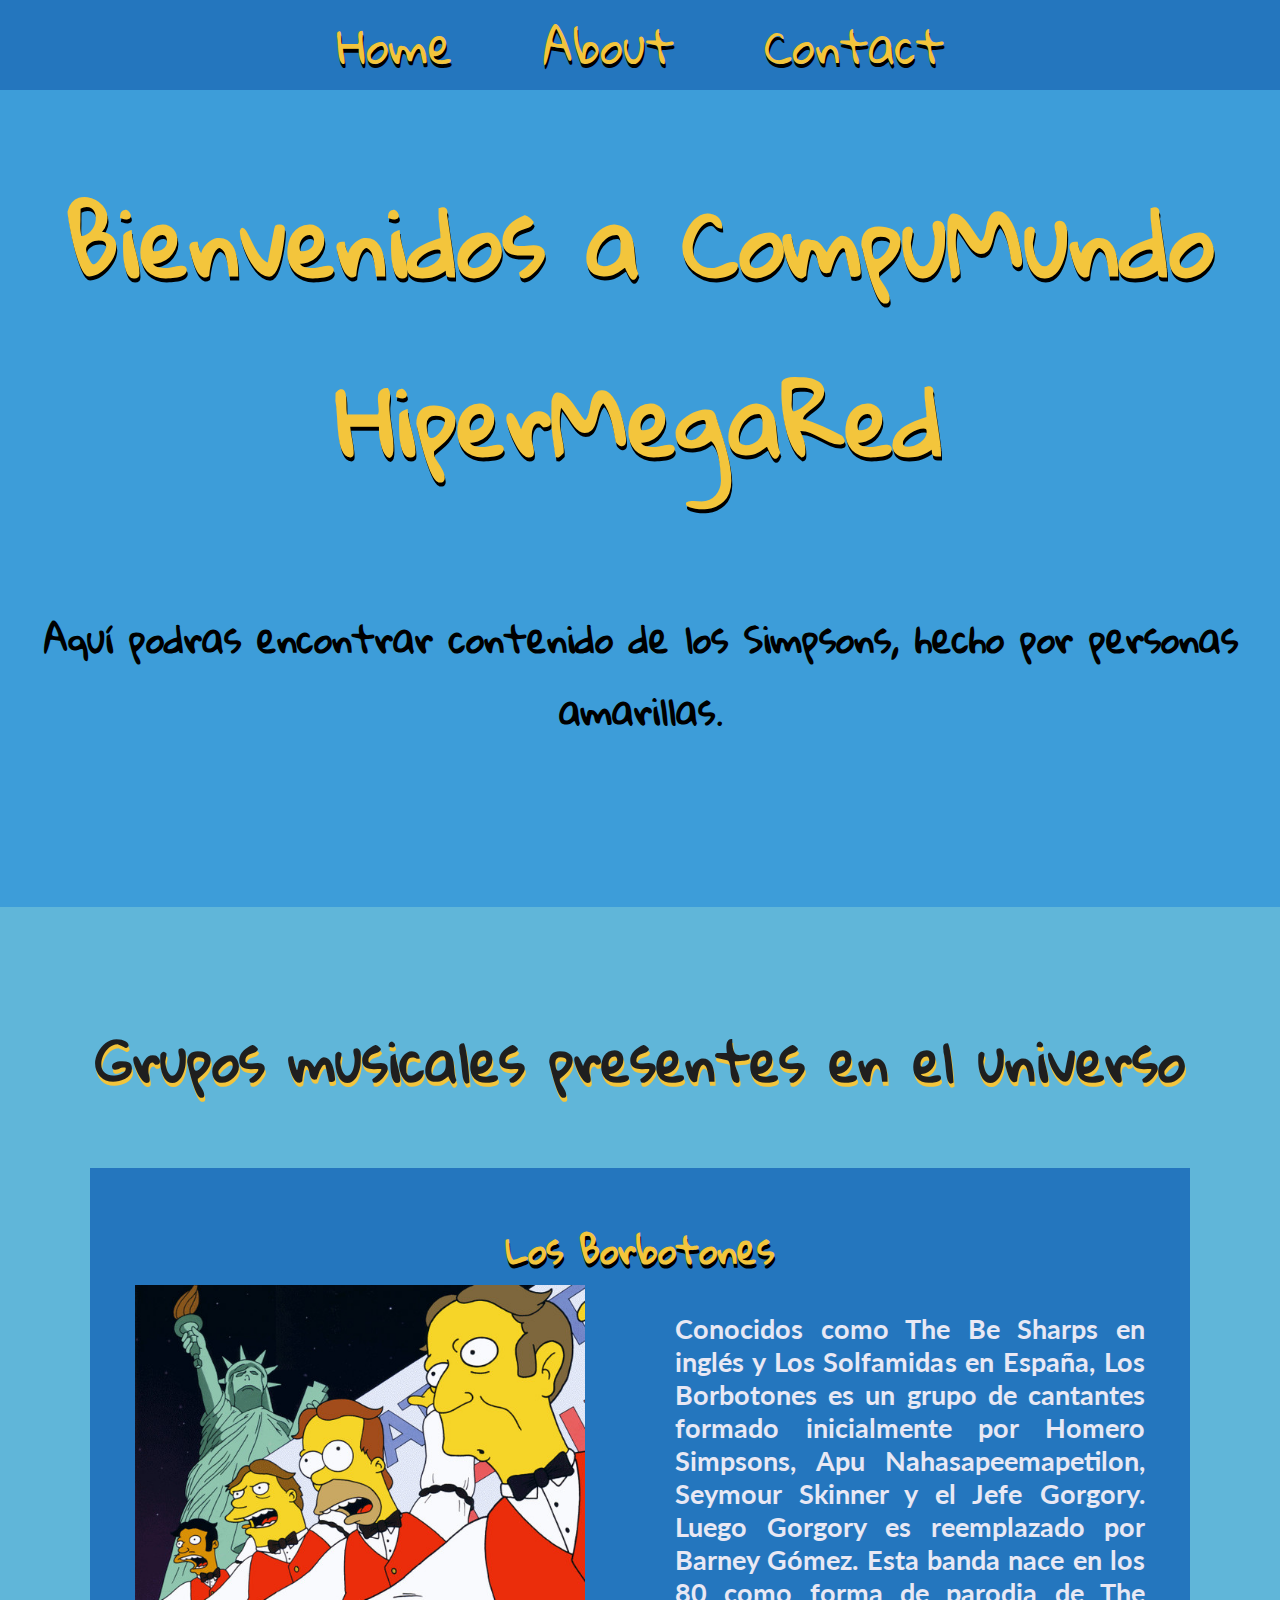
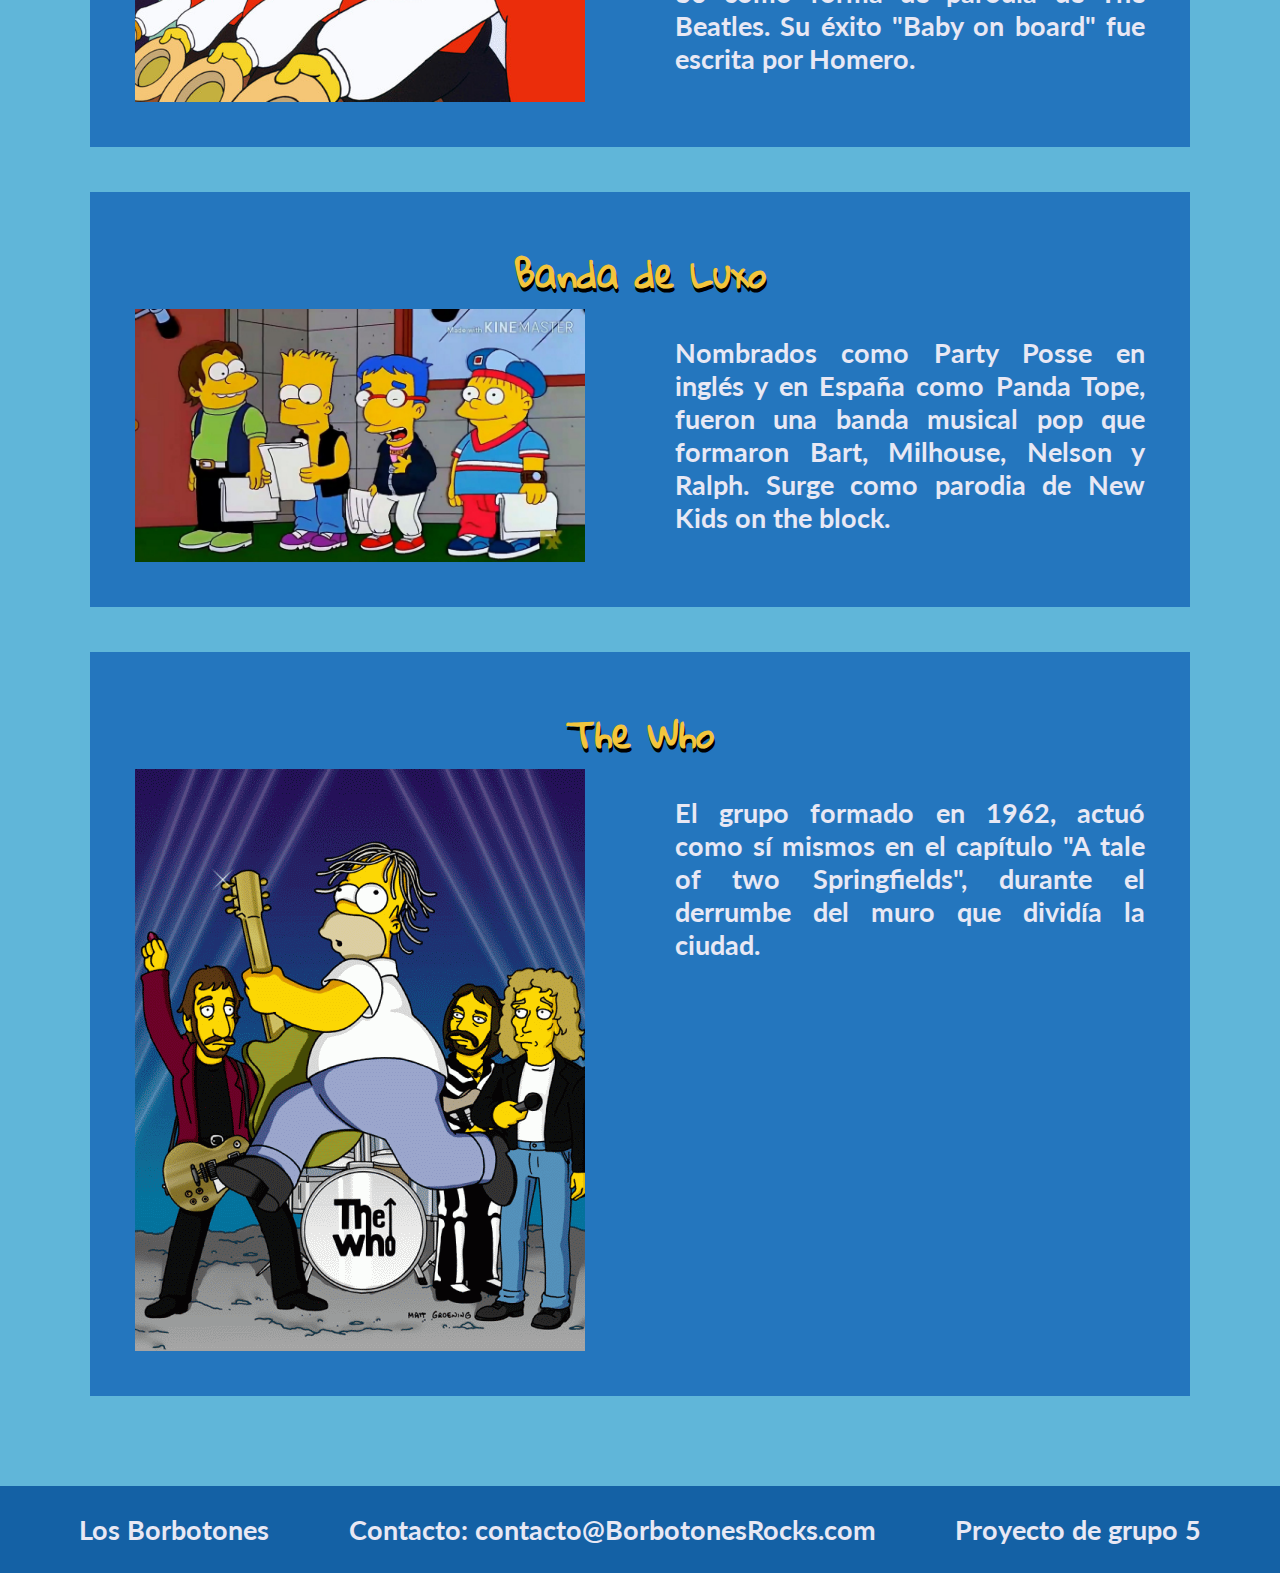
<file: index.html>
<!DOCTYPE html>
<html>

<head>
  <meta charset="utf-8">
  <meta name="viewport" content="width=device-width">
  <link rel="preconnect" href="https://fonts.googleapis.com">
  <link rel="preconnect" href="https://fonts.gstatic.com" crossorigin>
  <link
    href="https://fonts.googleapis.com/css2?family=Gloria+Hallelujah&family=Lato:ital,wght@0,100;0,300;0,400;0,700;0,900;1,100;1,300;1,400;1,700;1,900&display=swap"
    rel="stylesheet">
  <title>CompuMundoHiperMegaRed</title>
  <link rel="stylesheet" href="style.css">
</head>

<body>

  <nav>
    <a href="index.html">Home</a>
    <a href="about.html">About</a>
    <a href="contact.html">Contact</a>
  </nav>

  <main>
    <section id="title">
      <h1>
        Bien<wbr>venidos a Compu<wbr>Mundo<wbr>Hiper<wbr>MegaRed
      </h1>
      <h2>
        Aquí podras encontrar contenido de los Simpsons, hecho por personas amarillas.
      </h2>
    </section>

    <section id="blog">
      <h3>Grupos musicales presentes en el universo</h3>

      <section class="article">
        <h4>Los Borbotones</h4>
        <div class="content">
          
          <img src="./Pic/borbotones.jpg" alt="Los Borbotones">
          <p>
            Conocidos como The Be Sharps en inglés y Los Solfamidas en España, Los Borbotones es un grupo de cantantes
            formado
            inicialmente por Homero Simpsons, Apu Nahasapeemapetilon, Seymour Skinner y el Jefe Gorgory. Luego Gorgory es
            reemplazado por Barney Gómez. Esta banda nace en los 80 como forma de parodia de The Beatles. Su éxito "Baby
            on
            board" fue escrita por Homero.
          </p>
        </div>
      </section>
      
      <section class="article">
        <h4>Banda de Luxo</h4>
        <div class="content">
          <img src="./Pic/party-posse.jpg" alt="Banda de Luxo">
          <p>
            Nombrados como Party Posse en inglés y en España como Panda Tope, fueron una banda musical pop que formaron
            Bart,
            Milhouse, Nelson y Ralph. Surge como parodia de New Kids on the block.
          </p>
        </div>
        
      </section>

      <section class="article">
        <h4>The Who</h4>
        <div class="content">
          
          <img src="./Pic/the-who.webp" alt="The Who">
          <p>
            El grupo formado en 1962, actuó como sí mismos en el capítulo "A tale of two Springfields", durante el
            derrumbe
            del muro que dividía la ciudad.
          </p>
        </div>
      </section>
    </section>

  </main>



  <footer>
    <p>Los Borbotones</p>
    <p>Contacto: contacto@BorbotonesRocks.com</p>
    <p>Proyecto de grupo 5</p>
  </footer>


</body>

</html>
</file>
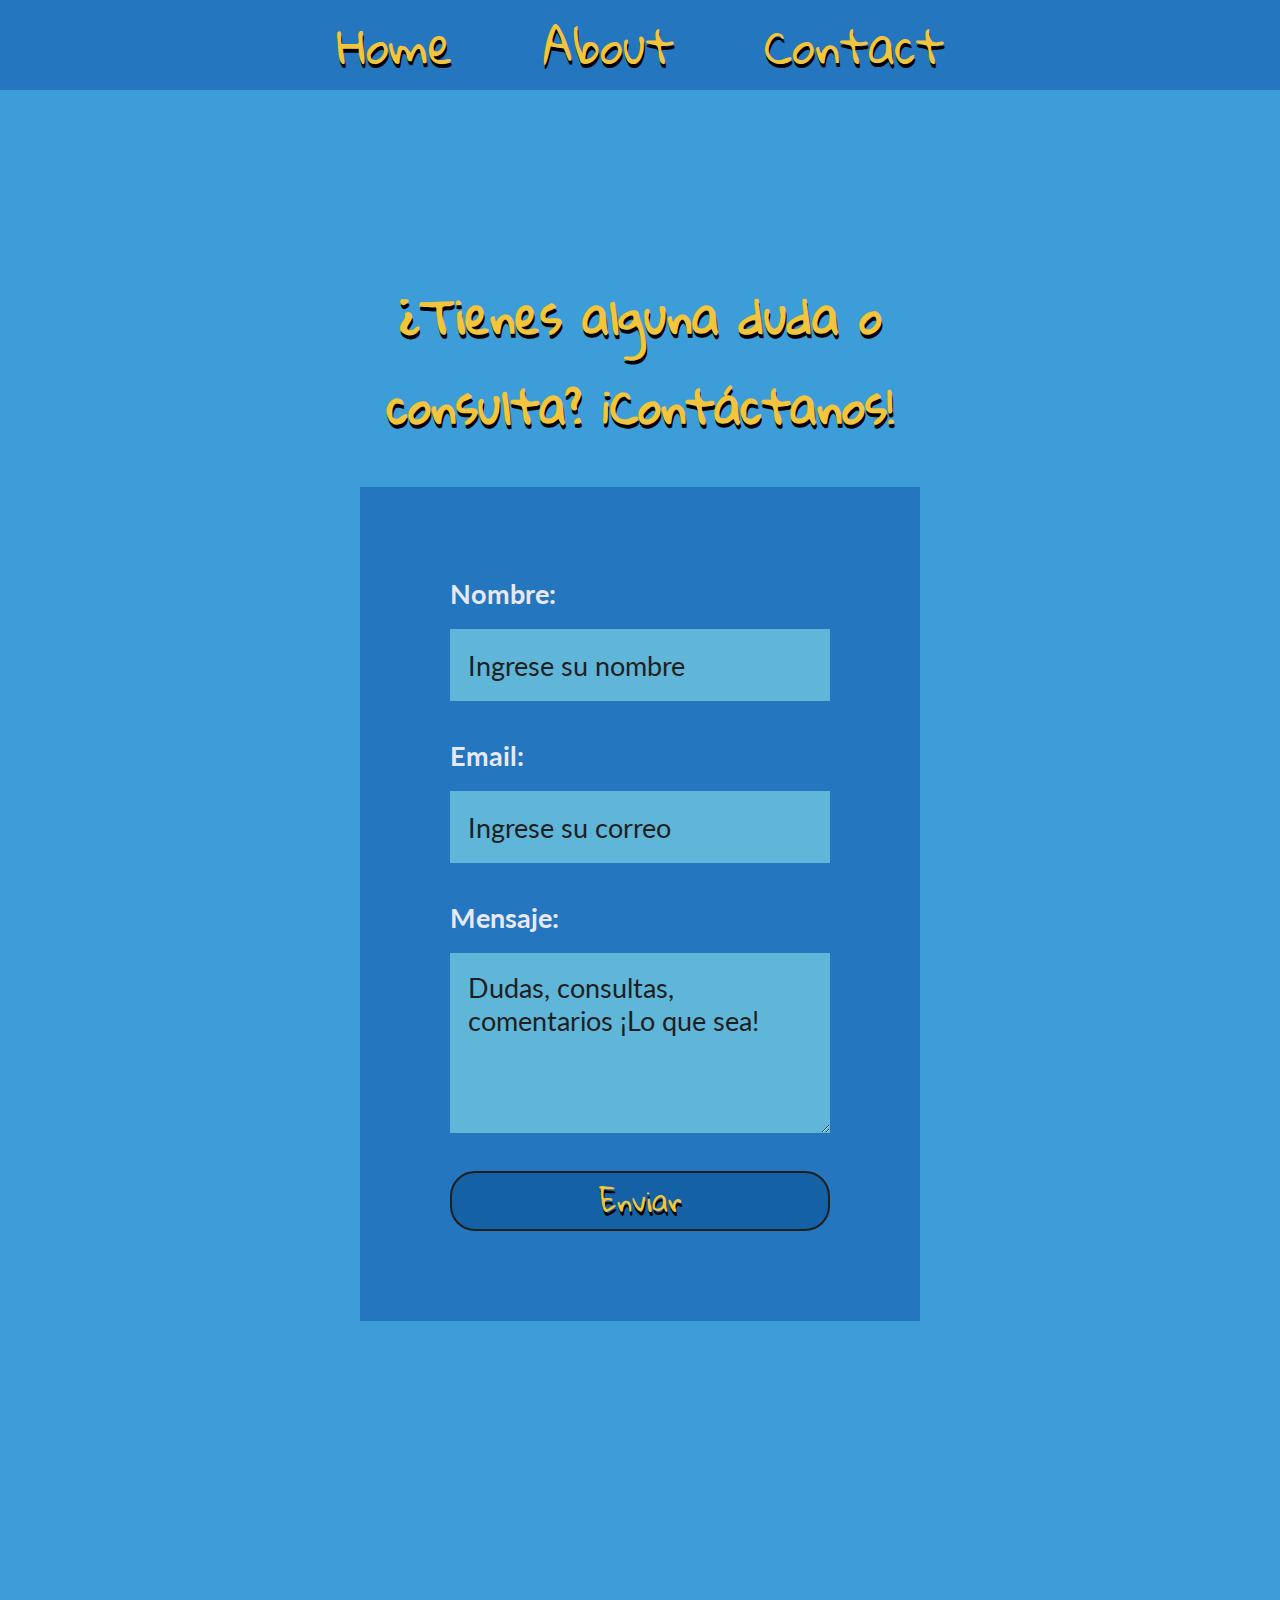
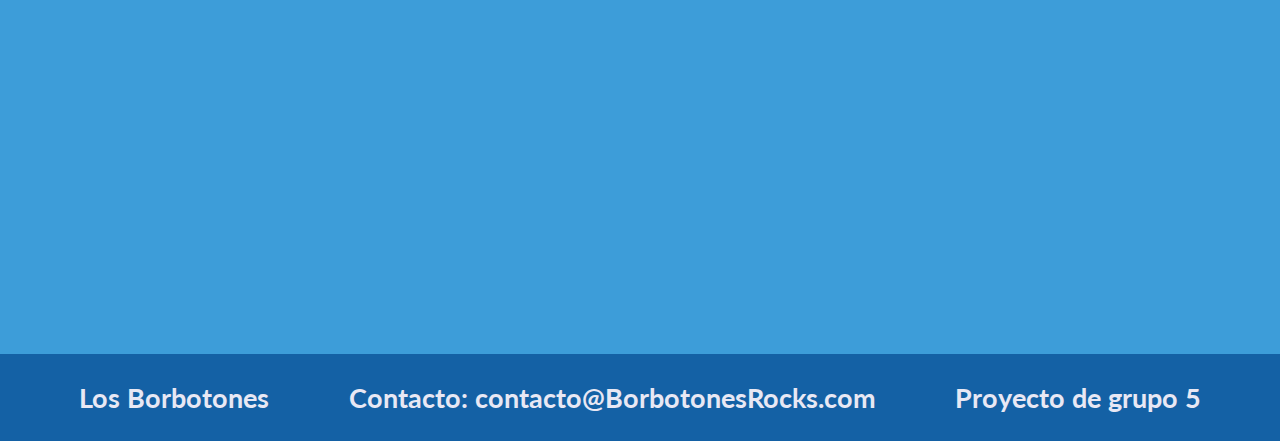
<file: contact.html>
<!DOCTYPE html>
<html lang="es">
    <head>
        <meta charset="utf-8">
        <meta name="viewport" content="width=device-width">
        <link rel="preconnect" href="https://fonts.googleapis.com">
        <link rel="preconnect" href="https://fonts.gstatic.com" crossorigin>
        <link
            href="https://fonts.googleapis.com/css2?family=Gloria+Hallelujah&family=Lato:ital,wght@0,100;0,300;0,400;0,700;0,900;1,100;1,300;1,400;1,700;1,900&display=swap"
            rel="stylesheet">
        <title>Contact</title>
        <link rel="stylesheet" href="style.css">
      </head>
<body>
    <nav>
        <a href="index.html">Home</a>
        <a href="about.html">About</a>
        <a href="contact.html">Contact</a>
      </nav>

    <main>

         <section class="contacto">      
            <h2> ¿Tienes alguna duda o consulta? ¡Contáctanos!</h2>
            <form>
              <label for="name">Nombre:</label><br>
              <input type="text" id="name" name="name" placeholder="Ingrese su nombre" required><br><br>
    
              <label for="email">Email:</label><br>
              <input type="email" id="email" name="email" placeholder="Ingrese su correo" required><br><br>
        
              <label for="message">Mensaje:</label><br>
              <textarea id="message" name="message" rows="25" cols="120" placeholder="Dudas, consultas, comentarios ¡Lo que sea!" required></textarea><br><br>
        
              <button class="sent" type="submit" value="Submit"> Enviar </button>
            </form>
          </section>

          <iframe class="map" src="https://www.google.com/maps/embed?pb=!1m18!1m12!1m3!1d101719.37050080646!2d-93.37826711733335!3d37.182879239413445!2m3!1f0!2f0!3f0!3m2!1i1024!2i768!4f13.1!3m3!1m2!1s0x87cf62f745c8983f%3A0x6bfd6cb31e690da0!2sSpringfield%2C%20Misuri%2C%20EE.%20UU.!5e0!3m2!1ses-419!2scl!4v1736431098052!5m2!1ses-419!2scl" width="600" height="450" style="border:0;" allowfullscreen="" loading="lazy" referrerpolicy="no-referrer-when-downgrade"></iframe>
 


    </main>

    <footer>
        <p>Los Borbotones</p>
        <p>Contacto: contacto@BorbotonesRocks.com</p>
        <p>Proyecto de grupo 5</p>
      </footer>
</body>
</html>
</file>
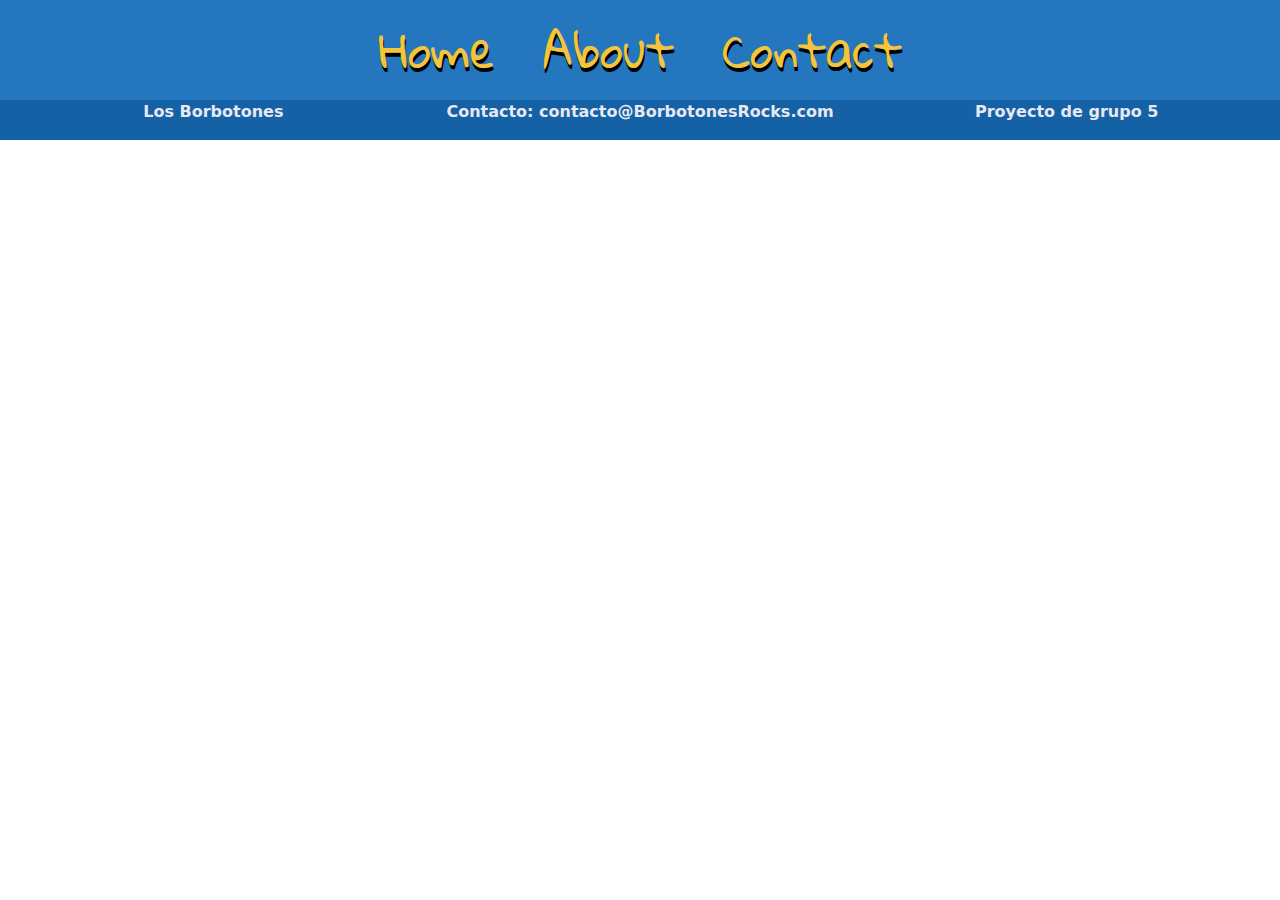
<file: navbarfooter.html>
<!DOCTYPE html>
<html>

<head>
  <meta charset="utf-8">
  <meta name="viewport" content="width=device-width">
  <link rel="preconnect" href="https://fonts.googleapis.com">
  <link rel="preconnect" href="https://fonts.gstatic.com" crossorigin>
  <link
    href="https://fonts.googleapis.com/css2?family=Gloria+Hallelujah&family=Lato:ital,wght@0,100;0,300;0,400;0,700;0,900;1,100;1,300;1,400;1,700;1,900&display=swap"
    rel="stylesheet">
  <title>CompuMundoHiperMegaRed</title>
  <link rel="stylesheet" href="navstyle.css">
  <link href="https://cdn.jsdelivr.net/npm/bootstrap@5.3.3/dist/css/bootstrap.min.css" rel="stylesheet" integrity="sha384-QWTKZyjpPEjISv5WaRU9OFeRpok6YctnYmDr5pNlyT2bRjXh0JMhjY6hW+ALEwIH" crossorigin="anonymous">
</head>

<body>

  <nav class="navbar navbar-expand-lg navbarbg" data-bs-theme="dark">
    <div class="container-fluid">
      <button class="navbar-toggler" type="button" data-bs-toggle="collapse" data-bs-target="#navbarNavAltMarkup" aria-controls="navbarNavAltMarkup" aria-expanded="false" aria-label="Toggle navigation">
        <span class="navbar-toggler-icon"></span>
      </button>
      <div class="collapse navbar-collapse" id="navbarNavAltMarkup">
        <div class="navbar-nav mx-auto">
          <a class="nav-link mx-3 fs" aria-current="page" href="index.html">Home</a>
          <a class="nav-link mx-3 fs" href="about.html">About</a>
          <a class="nav-link mx-3 fs" href="contact.html">Contact</a>
        </div>
      </div>
    </div>
  </nav>


  <footer class="container-fluid text-center footerbg" style="background-color: #1461a5;">
    <div class="row">
      <p class="col-sm">Los Borbotones</p>
      <p class="col-sm">Contacto: contacto@BorbotonesRocks.com</p>
      <p class="col-sm">Proyecto de grupo 5</p>
    </div>
  </footer>

  <script src="https://cdn.jsdelivr.net/npm/bootstrap@5.3.3/dist/js/bootstrap.bundle.min.js" integrity="sha384-YvpcrYf0tY3lHB60NNkmXc5s9fDVZLESaAA55NDzOxhy9GkcIdslK1eN7N6jIeHz" crossorigin="anonymous"></script>
</body>

</html>
</file>
<file: style.css>
* {
  box-sizing: border-box;
}

:root{
  --color-one: #2476BE;
  --color-two: #3D9DD9;
  --color-three: #60B6D9;
  --color-four: #F3C53C;
  --color-five: #DAB13B;
  --color-six: #1f1f1f;
  --color-seven: #C7CACA;
  --color-eight: #E8E8F4;
  --color-nine: #1461a5;

  --font-style: "Gloria Hallelujah", serif;
  --font-normal: "Lato", serif;

  --shadow: 1px 4px black;
  --shadow-reverse: 1px 4px #F3C53C;

}


body {
  background-color: var(--color-two);
  margin: 0;
  font-family: var(--font-normal);
  color: var(--color-eight);
  width: 100%;
}

nav{
  background-color: var(--color-one);
  display: flex;
  justify-content: center;
  font-family: var(--font-style);
  gap: 10vh;
  position: sticky;
  top: 0;
  width: 100%;
}

nav a{
  color: var(--color-four);
  font-size: 5vh;
  text-decoration: none;
  text-shadow: var(--shadow);
}

nav a:hover{
  color: var(--color-eight);
}

main{
  text-align: center;
}

main h2{
  font-size: 4vh;
}

p {
  font-family: var(--font-normal);
  font-weight: bold;
  text-align: justify;
  font-size: 3vh;
}

#title{
  display: flex;
  flex-direction: column;
  justify-content: center;
  text-align: center;
  margin-bottom: 15vh;
  color: transparent;
  font-family: var(--font-style);
  text-shadow: var(--shadow);

}

#title h1, .highlight-text {
  text-shadow: var(--shadow);
  font-family: var(--font-style);
  color: var(--color-four);
  font-size: 10vh;
  text-wrap: wrap;
  text-align: center;
}

img{
  width: 50vh;
}

#blog{
  padding: 5vh 10vh;
  background-color: var(--color-three);
}

#blog h3{
  color: var(--color-six);
  font-family: var(--font-style);
  text-shadow: var(--shadow-reverse);
  font-size: 6vh;
}

.article{
  background-color: var(--color-one);
  padding: 5vh;
  width: 100%;
  text-align: center;
  margin: 5vh 0;
}

.article h4{
  font-family: var(--font-style);
  font-size: 4vh;
  color: var(--color-four);
  margin: 0;
  text-shadow: var(--shadow);
}

.content{
  display: flex;
  justify-content: space-between;
  gap: 10vh;
}

.about-section{
  margin: 0 10vh;
}

.about-section h2, h1{
  font-family: var(--font-style);
  font-size: 5vh;
  color: var(--color-four);
  text-shadow: var(--shadow);
}

.contacto {
  margin: 20vh 40vh;
}

.contacto h2{
  font-family: var(--font-style);
  color: var(--color-four);
  text-shadow: var(--shadow);
  font-size: 5vh;
}

form{
  background-color: var(--color-one);
  padding: 10vh;
  display: flex;  
  flex-direction: column;
  justify-content: center;
  width: 100%;
  text-align: left;
}

form label{
  font-size: 3vh;
  font-family: var(--font-normal);
  font-weight: bold;
}

form input, form textarea{
  font-size: 3vh;
  font-family: var(--font-normal);
  font-weight: bold;
  background-color: var(--color-three);
  border-style: none;
  padding: 2vh;
  color: black;
  height: 8vh;
}

form input{
  height: 8vh;
}
form textarea{
  height: 20vh;
}

form input::placeholder, form textarea::placeholder{
  color: var(--color-six);
  font-weight:normal;
}

form input:focus, form textarea:focus{
  outline-color: var(--color-four);
  outline-style: solid 1vh;
}

button{
  font-family: var(--font-style);
  font-size: 3vh;
  background-color: var(--color-nine);
  color: var(--color-four);
  border-style: solid;
  border-radius: 25px;
  border-color: var(--color-six);
  text-shadow: var(--shadow);
  cursor: pointer;
}

button:hover{
  background-color: var(--color-two);
}


.map{
  width: 100%;
}

footer{
  background-color: var(--color-nine);
  position: absolute;
  width: 100%;
  display: flex;
  justify-content: space-evenly;
}

@media (max-width: 768px){
  .content{
    flex-direction: column;
  }
  
  footer {
    flex-direction: column;
  }
  
  footer p{
    text-align: center;
  }

  .contacto {
    margin: 20vh 0;
  }

  form {
    padding: 10vh 2vh;
  }

}

@media (max-width: 445px){
  img {
    width: 100%;
  }

  nav a {
    font-size: 3vh;
  }

  #blog {
    padding: 5vh 0;
  }


}
</file>
<file: navstyle.css>
* {
  box-sizing: border-box;
}

:root{
  --color-one: #2476BE;
  --color-two: #3D9DD9;
  --color-three: #60B6D9;
  --color-four: #F3C53C;
  --color-five: #DAB13B;
  --color-six: #1f1f1f;
  --color-seven: #C7CACA;
  --color-eight: #E8E8F4;
  --color-nine: #1461a5;

  --font-style: "Gloria Hallelujah", serif;
  --font-normal: "Lato", serif;

  --shadow: 1px 4px black;
  --shadow-reverse: 1px 4px #F3C53C;

}

.navbarbg{
  background-color: var(--color-one);
  
}

nav .nav-link{
  font-family: var(--font-style);
  color: var(--color-four);
  text-decoration: none;
  font-size: 5vh;
  text-shadow: var(--shadow);
}

nav .nav-link:hover{
  color: var(--color-eight);
}

.footerbg{
  background-color: var(--color-nine);
  color: var(--color-eight);
  font-weight: bold;
}
</file>
